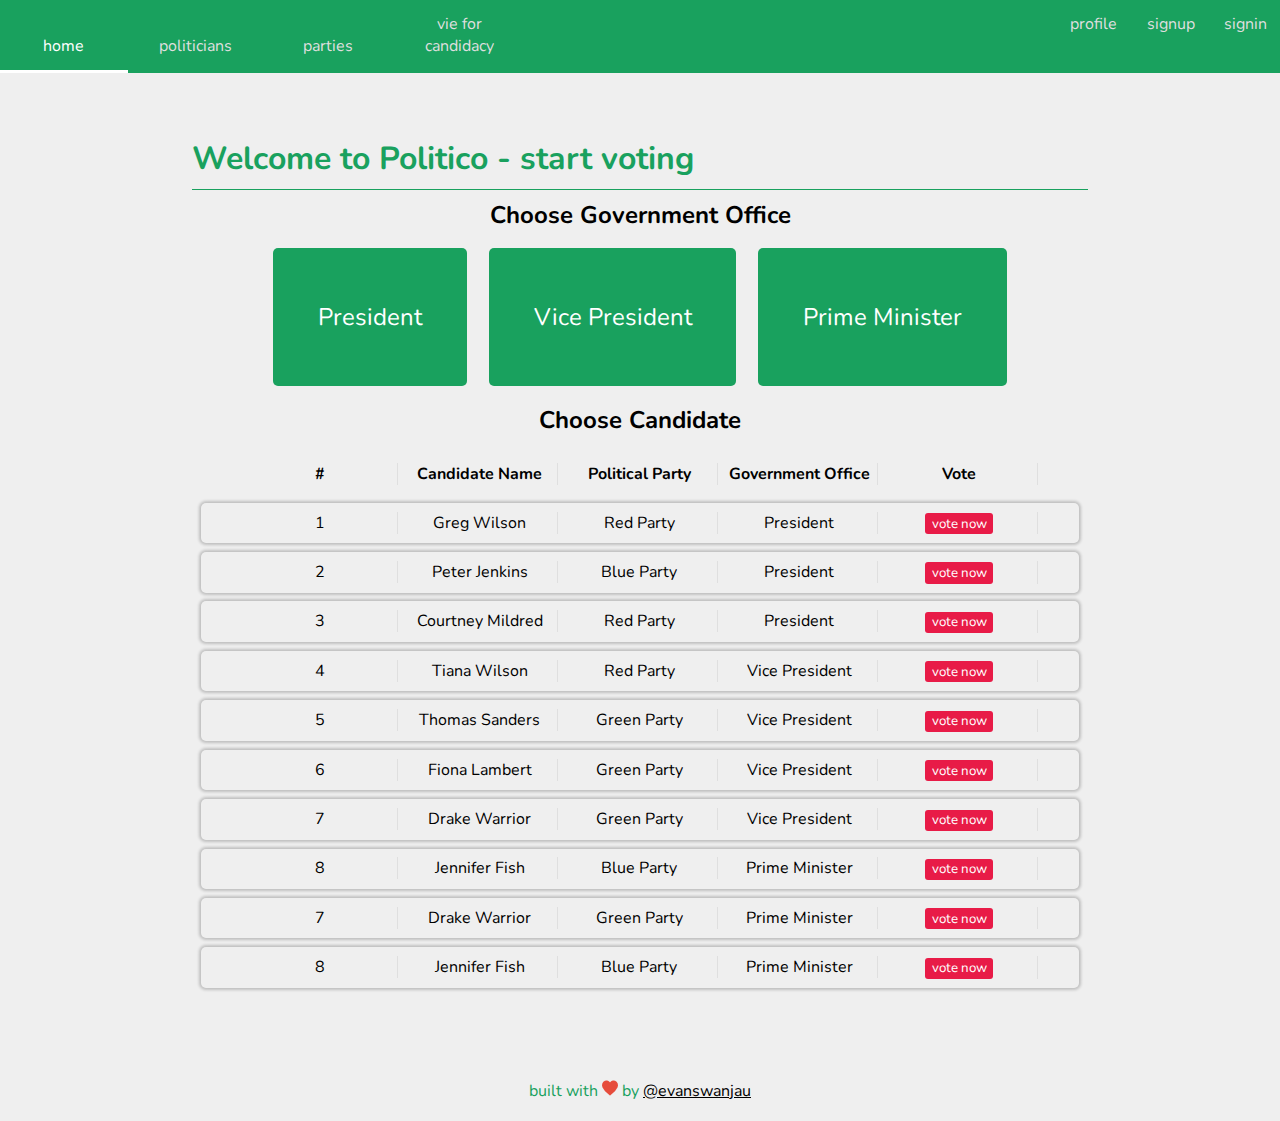
<file: UI/index.html>
<!DOCTYPE html>
<html lang="en" dir="ltr">
  <head>
    <meta charset="utf-8">
    <title>politico | vote</title>
    <link href="https://fonts.googleapis.com/css?family=Nunito" rel="stylesheet">
    <link rel="stylesheet" href="css/main.css">
  </head>
  <body>

    <!-- navigation bar -->
    <nav>
      <ul>
        <a href="index.html"><li class="current">home</li></a>
        <a href="politicians.html"><li>politicians</li></a>
        <a href="political-parties.html"><li>parties</li></a>
        <a href="express-interest.html"><li>vie for candidacy</li></a>
        <div class="right-links">
          <a href="profile/index.html"><li>profile</li></a>
          <a href="signup.html"><li>signup</li></a>
          <a href="signin.html"><li>signin</li></a>
        </div>
      </ul>
    </nav>

    <div class="main-holder">
      <h1>Welcome to Politico - start voting</h1>
      <div id="gov-office">
        <h2>Choose Government Office</h2>
        <ul>
          <li onclick="return getOffice('president')">President</li>
          <li onclick="return getOffice('vicepresident')">Vice President</li>
          <li onclick="return getOffice('primeminister')">Prime Minister</li>
        </ul>
      </div>
      <div id="candidates">
        <h2>Choose Candidate</h2>
        <ul class="head-item item">
          <li><b>#</b></li>
          <li><b>Candidate Name</b></li>
          <li><b>Political Party</b></li>
          <li><b>Government Office</b></li>
          <li><b>Vote</b></li>
        </ul>
        <ul class="item">
          <li>1</li>
          <li>Greg Wilson</li>
          <li>Red Party</li>
          <li>President</li>
          <li><button type="button" name="button">vote now</button></li>
        </ul>
        <ul class="item">
          <li>2</li>
          <li>Peter Jenkins</li>
          <li>Blue Party</li>
          <li>President</li>
          <li><button type="button" name="button">vote now</button></li>
        </ul>
        <ul class="item">
          <li>3</li>
          <li>Courtney Mildred</li>
          <li>Red Party</li>
          <li>President</li>
          <li><button type="button" name="button">vote now</button></li>
        </ul>
        <ul class="item">
          <li>4</li>
          <li>Tiana Wilson</li>
          <li>Red Party</li>
          <li>Vice President</li>
          <li><button type="button" name="button">vote now</button></li>
        </ul>
        <ul class="item">
          <li>5</li>
          <li>Thomas Sanders</li>
          <li>Green Party</li>
          <li>Vice President</li>
          <li><button type="button" name="button">vote now</button></li>
        </ul>
        <ul class="item">
          <li>6</li>
          <li>Fiona Lambert</li>
          <li>Green Party</li>
          <li>Vice President</li>
          <li><button type="button" name="button">vote now</button></li>
        </ul>
        <ul class="item">
          <li>7</li>
          <li>Drake Warrior</li>
          <li>Green Party</li>
          <li>Vice President</li>
          <li><button type="button" name="button">vote now</button></li>
        </ul>
        <ul class="item">
          <li>8</li>
          <li>Jennifer Fish</li>
          <li>Blue Party</li>
          <li>Prime Minister</li>
          <li><button type="button" name="button">vote now</button></li>
        </ul>
        <ul class="item">
          <li>7</li>
          <li>Drake Warrior</li>
          <li>Green Party</li>
          <li>Prime Minister</li>
          <li><button type="button" name="button">vote now</button></li>
        </ul>
        <ul class="item">
          <li>8</li>
          <li>Jennifer Fish</li>
          <li>Blue Party</li>
          <li>Prime Minister</li>
          <li><button type="button" name="button">vote now</button></li>
        </ul>
      </div>
    </div>
    <footer>
      <p>built with <img src="images/hearts.png" alt="image"> by <a href="https://github.com/evanswanjau" target="_blank"> @evanswanjau</a></p>
    </footer>
  </body>
</html>
</file>
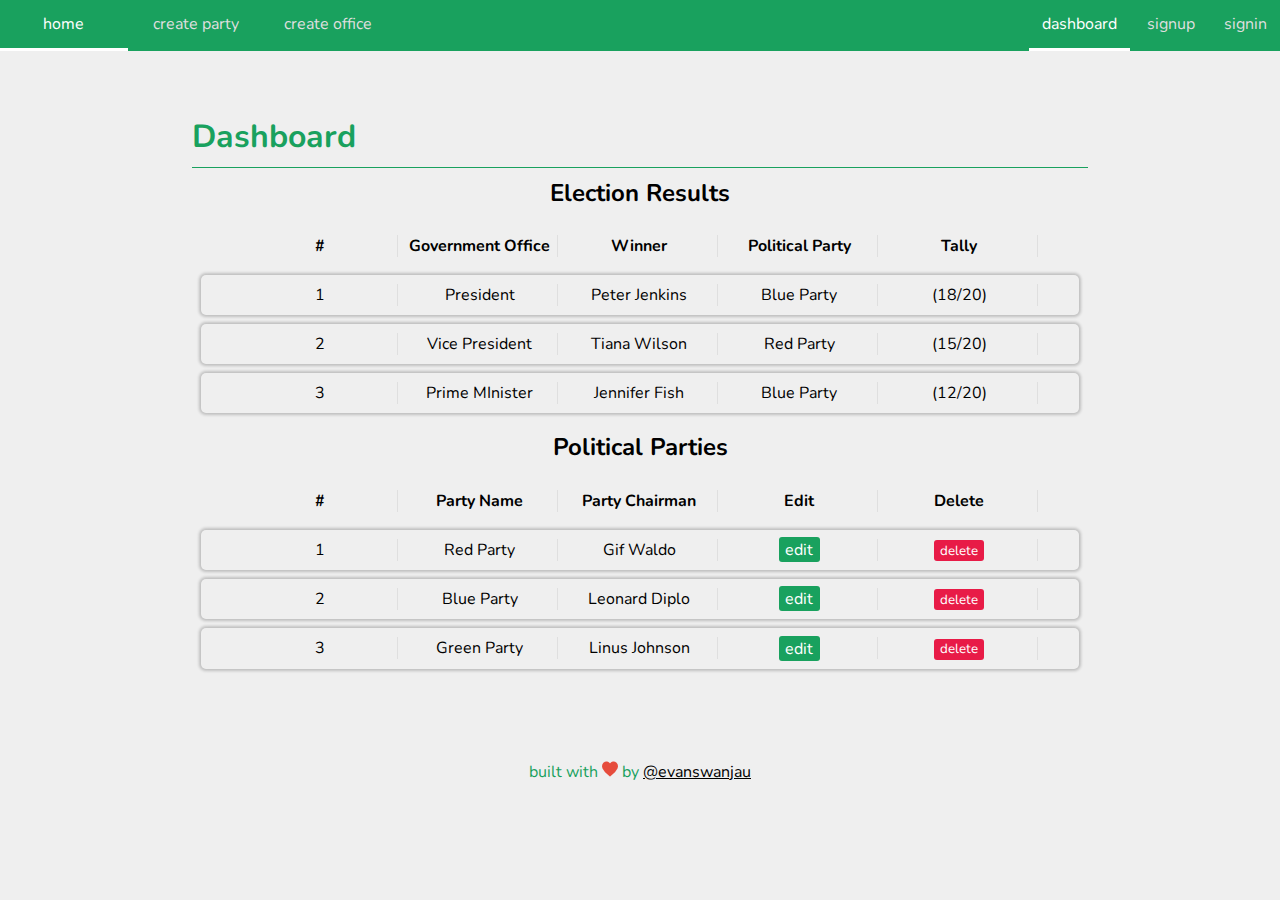
<file: UI/admin/index.html>
<!DOCTYPE html>
<html lang="en" dir="ltr">
  <head>
    <meta charset="utf-8">
    <title>politico | dashboard</title>
    <link href="https://fonts.googleapis.com/css?family=Nunito" rel="stylesheet">
    <link rel="stylesheet" href="../css/main.css">
  </head>
  <body>

    <!-- navigation bar -->
    <nav>
      <ul>
        <a href="../index.html"><li>home</li></a>
        <a href="create-party.html"><li>create party</li></a>
        <a href="create-gov-office.html"><li>create office</li></a>
        <div class="right-links">
          <a href="index.html"><li class="current">dashboard</li></a>
          <a href="../signup.html"><li>signup</li></a>
          <a href="../signin.html"><li>signin</li></a>
        </div>
      </ul>
    </nav>

    <div class="main-holder">
      <h1>Dashboard</h1>
      <h2>Election Results</h2>
      <ul class="head-item item">
        <li><b>#</b></li>
        <li><b>Government Office</b></li>
        <li><b>Winner</b></li>
        <li><b>Political Party</b></li>
        <li><b>Tally</b></li>
      </ul>
      <ul class="item">
        <li>1</li>
        <li>President</li>
        <li>Peter Jenkins</li>
        <li>Blue Party</li>
        <li>(18/20)</li>
      </ul>
      <ul class="item">
        <li>2</li>
        <li>Vice President</li>
        <li>Tiana Wilson</li>
        <li>Red Party</li>
        <li>(15/20)</li>
      </ul>
      <ul class="item">
        <li>3</li>
        <li>Prime MInister</li>
        <li>Jennifer Fish</li>
        <li>Blue Party</li>
        <li>(12/20)</li>
      </ul>

      <h2>Political Parties</h2>
      <ul class="head-item item">
        <li><b>#</b></li>
        <li><b>Party Name</b></li>
        <li><b>Party Chairman</b></li>
        <li><b>Edit</b></li>
        <li><b>Delete</b></li>
      </ul>
      <ul class="item">
        <li>1</li>
        <li>Red Party</li>
        <li>Gif Waldo</li>
        <li><a class="button edit" href="edit-party.html">edit</a></li>
        <li><button type="submit" name="delete">delete</button></li>

      </ul>
      <ul class="item">
        <li>2</li>
        <li>Blue Party</li>
        <li>Leonard Diplo</li>
        <li><a class="button edit" href="edit-party.html">edit</a></li>
        <li><button type="submit" name="delete">delete</button></li>
      </ul>
      <ul class="item">
        <li>3</li>
        <li>Green Party</li>
        <li>Linus Johnson</li>
        <li><a class="button edit" href="edit-party.html">edit</a></li>
        <li><button type="submit" name="delete">delete</button></li>
      </ul>
    </div>
    <footer>
      <p>built with <img src="../images/hearts.png" alt="image"> by <a href="https://github.com/evanswanjau" target="_blank"> @evanswanjau</a></p>
    </footer>
  </body>
</html>
</file>
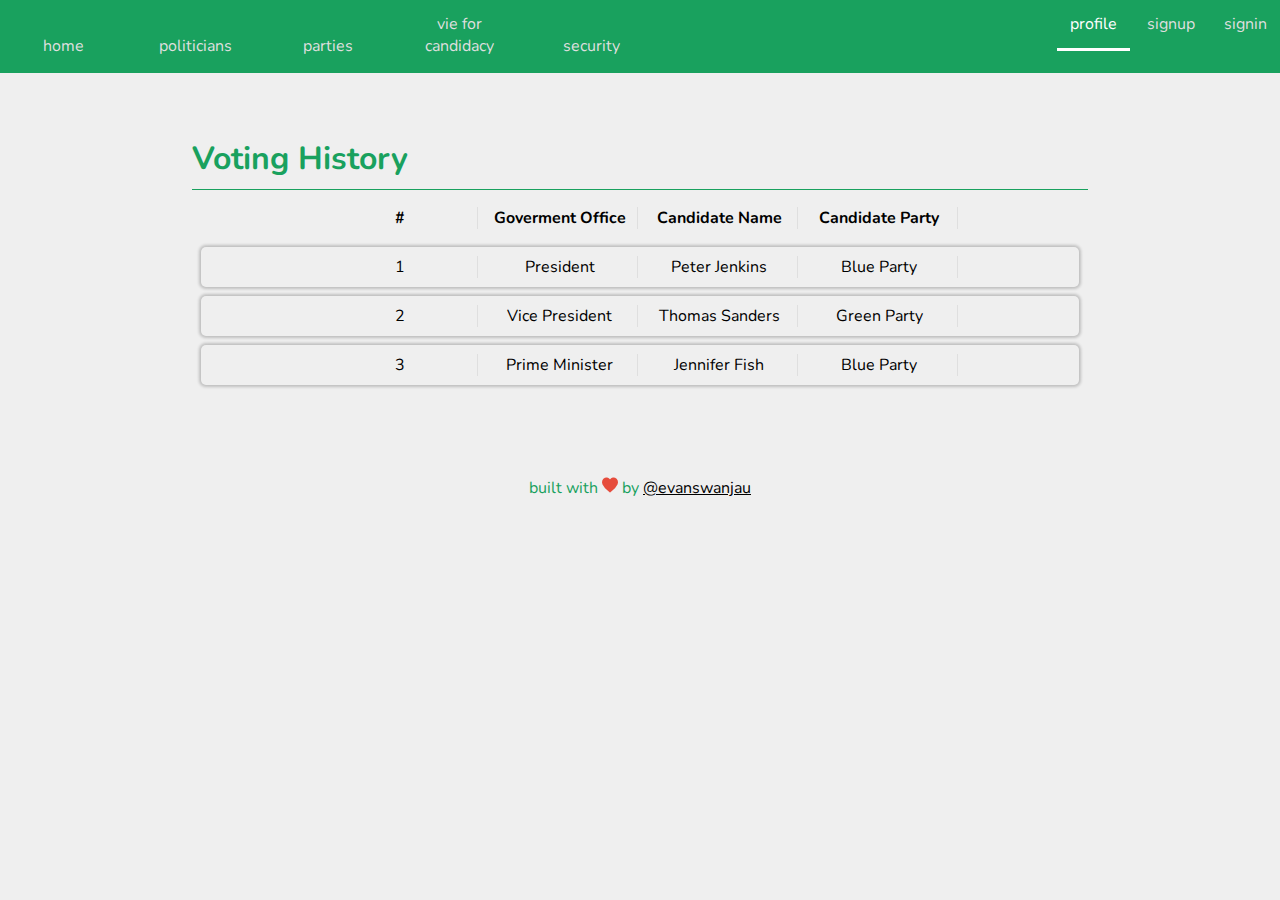
<file: UI/profile/index.html>
<!DOCTYPE html>
<html lang="en" dir="ltr">
  <head>
    <meta charset="utf-8">
    <title>politico | profile</title>
    <link href="https://fonts.googleapis.com/css?family=Nunito" rel="stylesheet">
    <link rel="stylesheet" href="../css/main.css">
  </head>
  <body>

    <!-- navigation bar -->
    <nav>
      <ul>
        <a href="../index.html"><li>home</li></a>
        <a href="../politicians.html"><li>politicians</li></a>
        <a href="../political-parties.html"><li>parties</li></a>
        <a href="../express-interest.html"><li>vie for candidacy</li></a>
        <a href="reset-password.html"><li>security</li></a>
        <div class="right-links">
          <a href="index.html"><li class="current">profile</li></a>
          <a href="../signup.html"><li>signup</li></a>
          <a href="../signin.html"><li>signin</li></a>
        </div>
      </ul>
    </nav>

    <div class="main-holder">
      <h1>Voting History</h1>
      <ul class="head-item item">
        <li><b>#</b></li>
        <li><b>Goverment Office</b></li>
        <li><b>Candidate Name</b></li>
        <li><b>Candidate Party</b></li>
      </ul>
      <ul class="item">
        <li>1</li>
        <li>President</li>
        <li>Peter Jenkins</li>
        <li>Blue Party</li>
      </ul>
      <ul class="item">
        <li>2</li>
        <li>Vice President</li>
        <li>Thomas Sanders</li>
        <li>Green Party</li>
      </ul>
      <ul class="item">
        <li>3</li>
        <li>Prime Minister</li>
        <li>Jennifer Fish</li>
        <li>Blue Party</li>
      </ul>
    </div>
    <footer>
      <p>built with <img src="../images/hearts.png" alt="image"> by <a href="https://github.com/evanswanjau" target="_blank"> @evanswanjau</a></p>
    </footer>
  </body>
</html>
</file>
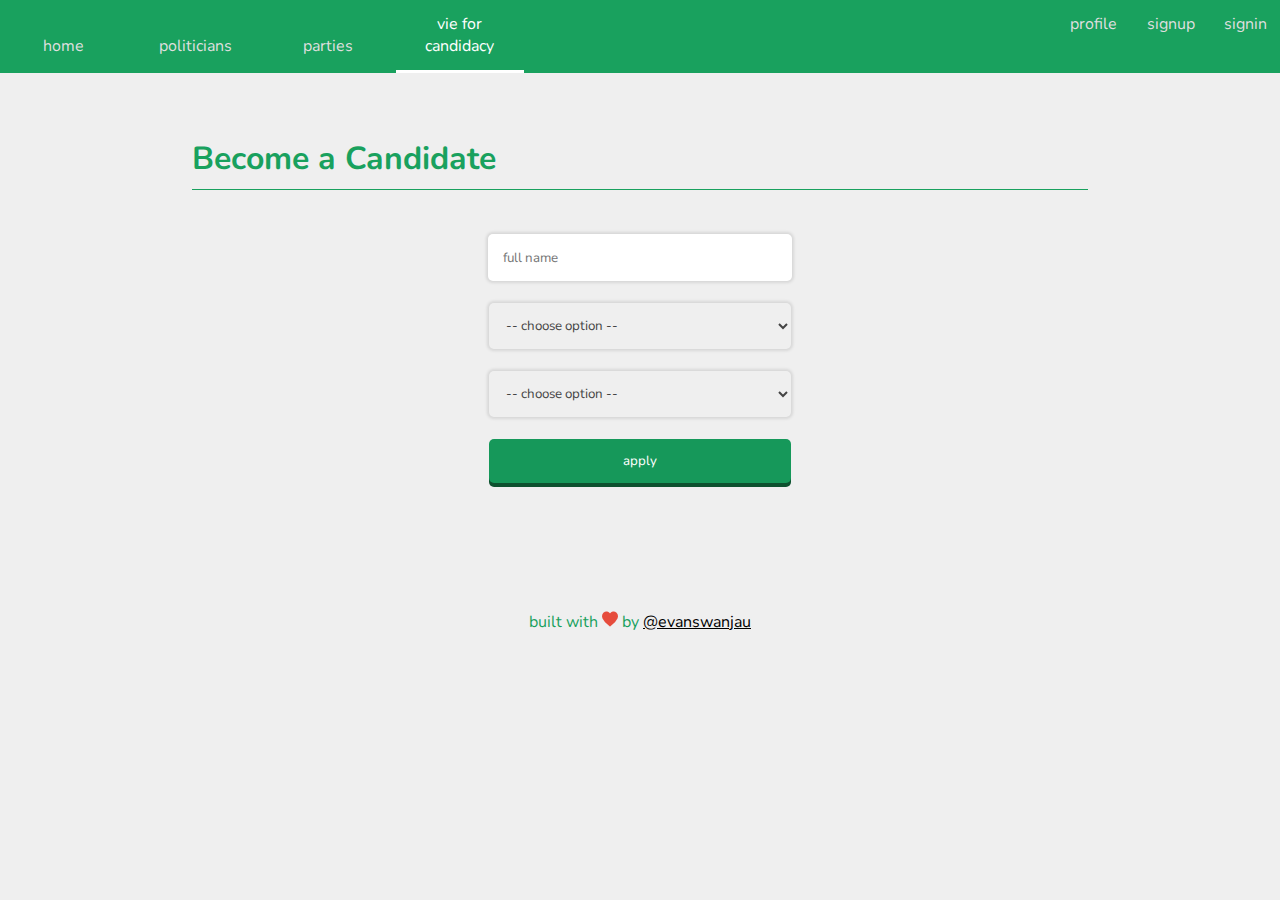
<file: UI/express-interest.html>
<!DOCTYPE html>
<html lang="en" dir="ltr">
  <head>
    <meta charset="utf-8">
    <title>politico | express interest</title>
    <link href="https://fonts.googleapis.com/css?family=Nunito" rel="stylesheet">
    <link rel="stylesheet" href="css/main.css">
  </head>
  <body>

    <!-- navigation bar -->
    <nav>
      <ul>
        <a href="index.html"><li>home</li></a>
        <a href="politicians.html"><li>politicians</li></a>
        <a href="political-parties.html"><li>parties</li></a>
        <a href="express-interest.html"><li class="current">vie for candidacy</li></a>
        <div class="right-links">
          <a href="profile/index.html"><li>profile</li></a>
          <a href="signup.html"><li>signup</li></a>
          <a href="signin.html"><li>signin</li></a>
        </div>
      </ul>
    </nav>

    <div class="main-holder">
      <h1>Become a Candidate</h1>
      <form class="ui-form" action="" method="post">
        <input type="text" name="name" placeholder="full name"><br><br>
        <select class="option" name="politicalparty">
          <option value="">-- choose option --</option>
          <option value="red">red party</option>
          <option value="green">green party</option>
          <option value="blue">blue party</option>
        </select><br><br>
        <select class="option" name="governmentoffice">
          <option value="">-- choose option --</option>
          <option value="president">president</option>
          <option value="vicepresident">vice president</option>
          <option value="primeminister">prime minister</option>
        </select><br><br>
        <input type="submit" name="apply" value="apply">
      </form>
    </div>
    <footer>
      <p>built with <img src="images/hearts.png" alt="image"> by <a href="https://github.com/evanswanjau" target="_blank"> @evanswanjau</a></p>
    </footer>
  </body>
</html>
</file>
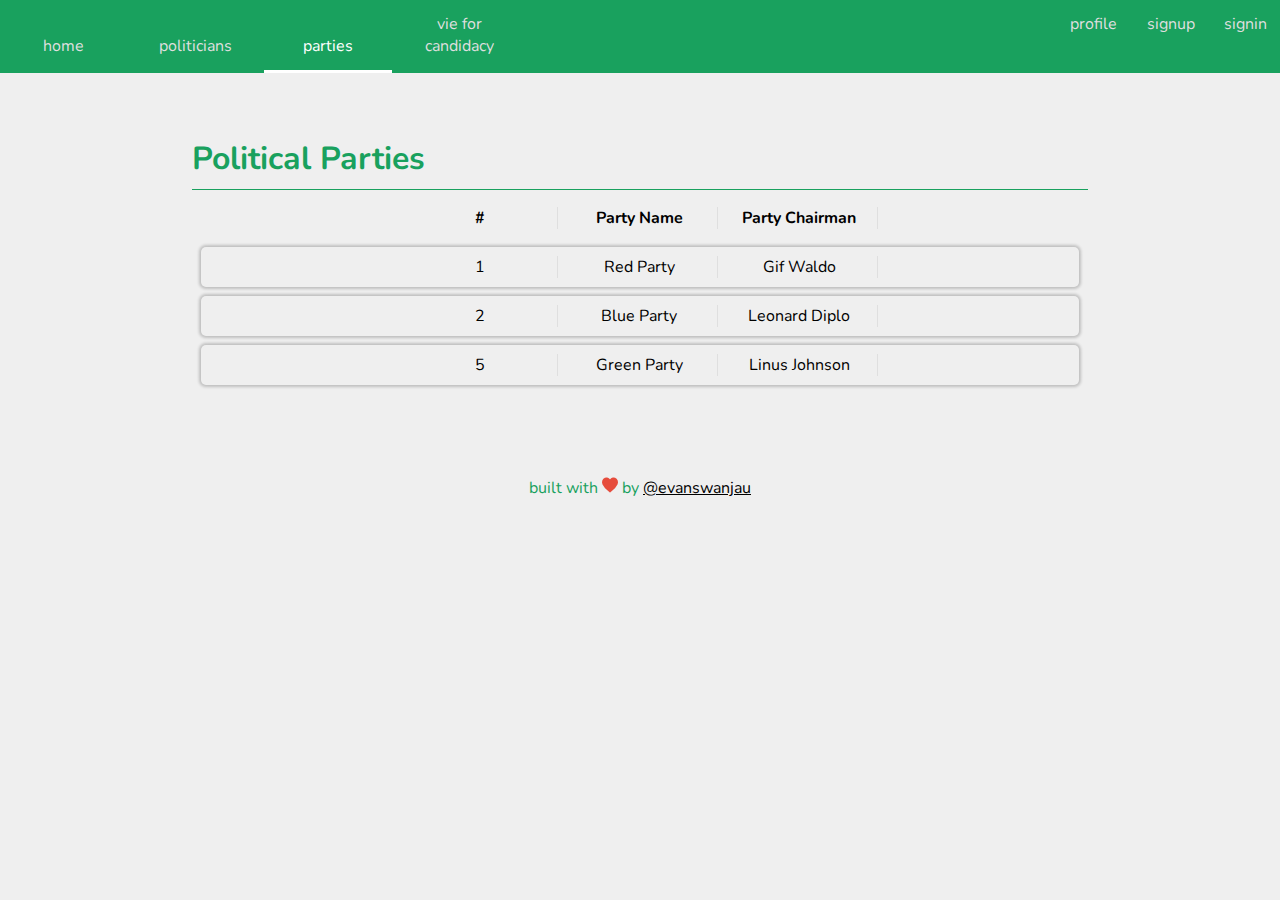
<file: UI/political-parties.html>
<!DOCTYPE html>
<html lang="en" dir="ltr">
  <head>
    <meta charset="utf-8">
    <title>politico | political parties</title>
    <link href="https://fonts.googleapis.com/css?family=Nunito" rel="stylesheet">
    <link rel="stylesheet" href="css/main.css">
  </head>
  <body>

    <!-- navigation bar -->
    <nav>
      <ul>
        <a href="index.html"><li>home</li></a>
        <a href="politicians.html"><li>politicians</li></a>
        <a href="political-parties.html"><li class="current">parties</li></a>
        <a href="express-interest.html"><li>vie for candidacy</li></a>
        <div class="right-links">
          <a href="profile/index.html"><li>profile</li></a>
          <a href="signup.html"><li>signup</li></a>
          <a href="signin.html"><li>signin</li></a>
        </div>
      </ul>
    </nav>

    <div class="main-holder">
      <h1>Political Parties</h1>
      <ul class="head-item item">
        <li><b>#</b></li>
        <li><b>Party Name</b></li>
        <li><b>Party Chairman</b></li>
      </ul>
      <ul class="item">
        <li>1</li>
        <li>Red Party</li>
        <li>Gif Waldo</li>
      </ul>
      <ul class="item">
        <li>2</li>
        <li>Blue Party</li>
        <li>Leonard Diplo</li>
      </ul>
      <ul class="item">
        <li>5</li>
        <li>Green Party</li>
        <li>Linus Johnson</li>
      </ul>
    </div>
    <footer>
      <p>built with <img src="images/hearts.png" alt="image"> by <a href="https://github.com/evanswanjau" target="_blank"> @evanswanjau</a></p>
    </footer>
  </body>
</html>
</file>
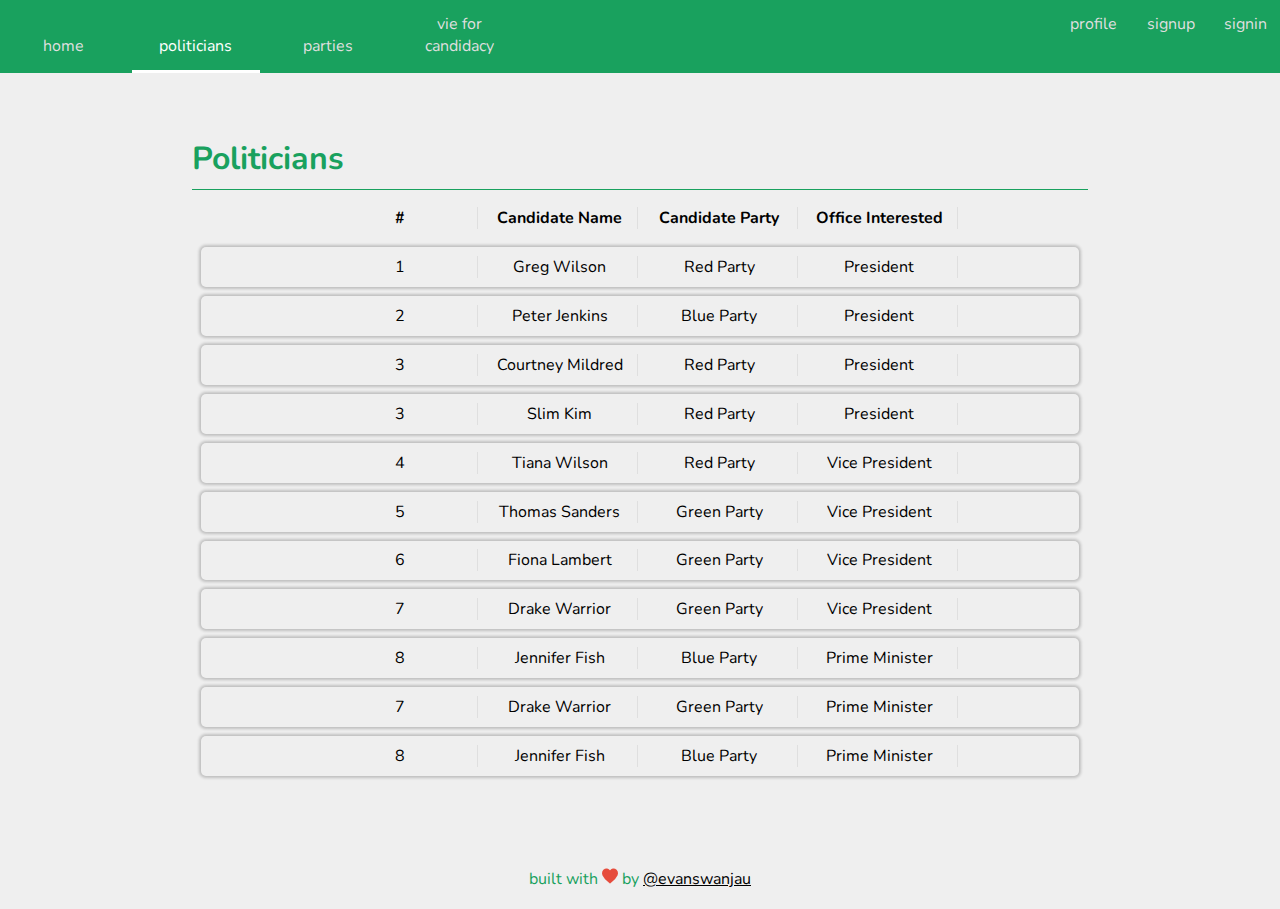
<file: UI/politicians.html>
<!DOCTYPE html>
<html lang="en" dir="ltr">
  <head>
    <meta charset="utf-8">
    <title>politico | politicians</title>
    <link href="https://fonts.googleapis.com/css?family=Nunito" rel="stylesheet">
    <link rel="stylesheet" href="css/main.css">
  </head>
  <body>

    <!-- navigation bar -->
    <nav>
      <ul>
        <a href="index.html"><li>home</li></a>
        <a href="politicians.html"><li class="current">politicians</li></a>
        <a href="political-parties.html"><li>parties</li></a>
        <a href="express-interest.html"><li>vie for candidacy</li></a>
        <div class="right-links">
          <a href="profile/index.html"><li>profile</li></a>
          <a href="signup.html"><li>signup</li></a>
          <a href="signin.html"><li>signin</li></a>
        </div>
      </ul>
    </nav>

    <div class="main-holder">
      <h1>Politicians</h1>
      <ul class="head-item item">
        <li><b>#</b></li>
        <li><b>Candidate Name</b></li>
        <li><b>Candidate Party</b></li>
        <li><b>Office Interested</b></li>
      </ul>
      <ul class="item">
        <li>1</li>
        <li>Greg Wilson</li>
        <li>Red Party</li>
        <li>President</li>
      </ul>
      <ul class="item">
        <li>2</li>
        <li>Peter Jenkins</li>
        <li>Blue Party</li>
        <li>President</li>
      </ul>
      <ul class="item">
        <li>3</li>
        <li>Courtney Mildred</li>
        <li>Red Party</li>
        <li>President</li>
      </ul>
      <ul class="item">
        <li>3</li>
        <li>Slim Kim</li>
        <li>Red Party</li>
        <li>President</li>
      </ul>
      <ul class="item">
        <li>4</li>
        <li>Tiana Wilson</li>
        <li>Red Party</li>
        <li>Vice President</li>
      </ul>
      <ul class="item">
        <li>5</li>
        <li>Thomas Sanders</li>
        <li>Green Party</li>
        <li>Vice President</li>
      </ul>
      <ul class="item">
        <li>6</li>
        <li>Fiona Lambert</li>
        <li>Green Party</li>
        <li>Vice President</li>
      </ul>
      <ul class="item">
        <li>7</li>
        <li>Drake Warrior</li>
        <li>Green Party</li>
        <li>Vice President</li>
      </ul>
      <ul class="item">
        <li>8</li>
        <li>Jennifer Fish</li>
        <li>Blue Party</li>
        <li>Prime Minister</li>
      </ul>
      <ul class="item">
        <li>7</li>
        <li>Drake Warrior</li>
        <li>Green Party</li>
        <li>Prime Minister</li>
      </ul>
      <ul class="item">
        <li>8</li>
        <li>Jennifer Fish</li>
        <li>Blue Party</li>
        <li>Prime Minister</li>
      </ul>
    </div>
    <footer>
      <p>built with <img src="images/hearts.png" alt="image"> by <a href="https://github.com/evanswanjau" target="_blank"> @evanswanjau</a></p>
    </footer>
  </body>
</html>
</file>
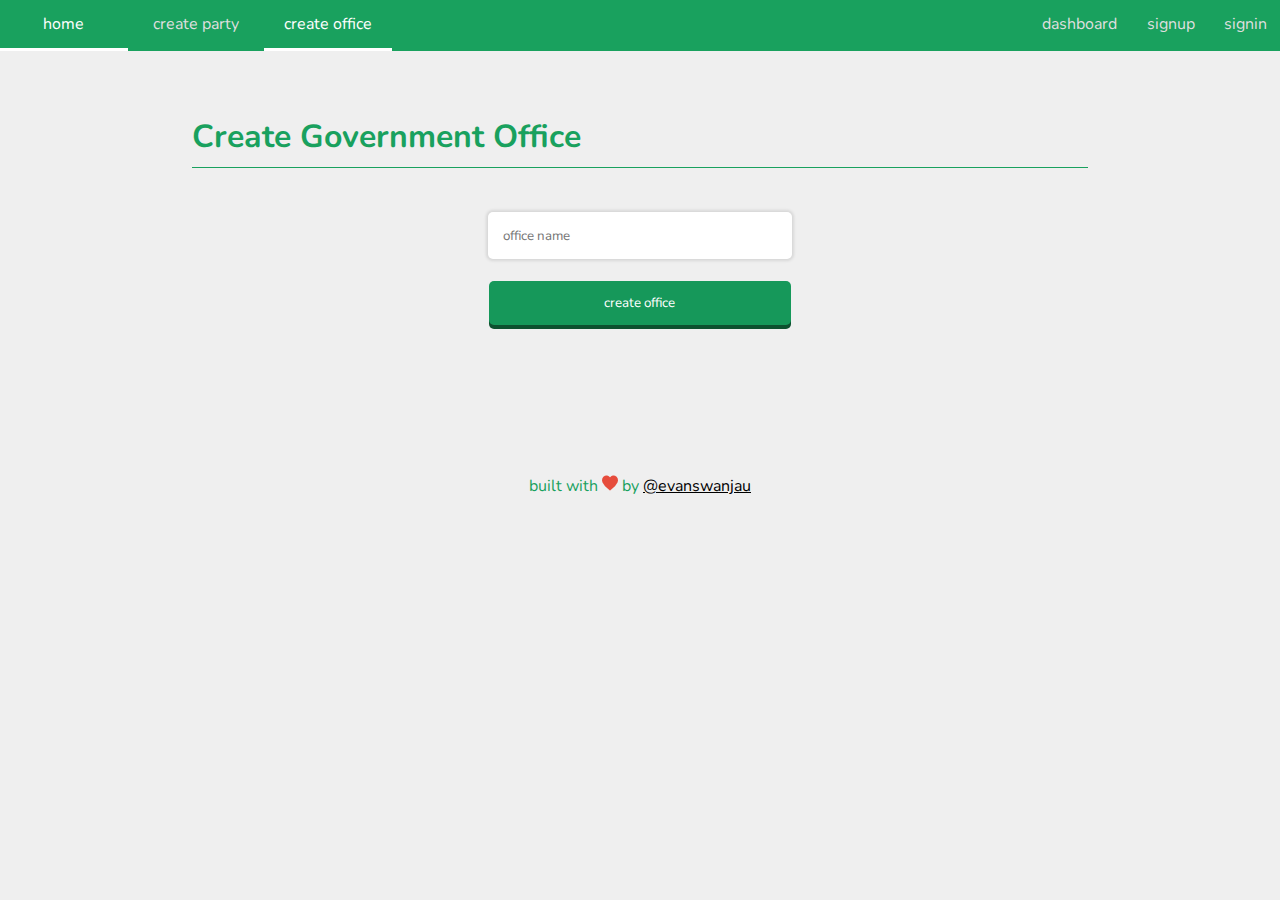
<file: UI/admin/create-gov-office.html>
<!DOCTYPE html>
<html lang="en" dir="ltr">
  <head>
    <meta charset="utf-8">
    <title>politico | create government office</title>
    <link href="https://fonts.googleapis.com/css?family=Nunito" rel="stylesheet">
    <link rel="stylesheet" href="../css/main.css">
  </head>
  <body>

    <!-- navigation bar -->
    <nav>
      <ul>
        <a href="../index.html"><li>home</li></a>
        <a href="create-party.html"><li>create party</li></a>
        <a href="create-gov-office.html"><li class="current">create office</li></a>
        <div class="right-links">
          <a href="index.html"><li>dashboard</li></a>
          <a href="../signup.html"><li>signup</li></a>
          <a href="../signin.html"><li>signin</li></a>
        </div>
      </ul>
    </nav>

    <div class="main-holder">
      <h1>Create Government Office</h1>
      <form class="ui-form" action="" method="post">
        <input type="text" name="name" placeholder="office name"><br><br>
        <input type="submit" name="create-office" value="create office"><br><br>
      </form>
    </div>
    <footer>
      <p>built with <img src="../images/hearts.png" alt="image"> by <a href="https://github.com/evanswanjau" target="_blank"> @evanswanjau</a></p>
    </footer>
  </body>
</html>
</file>
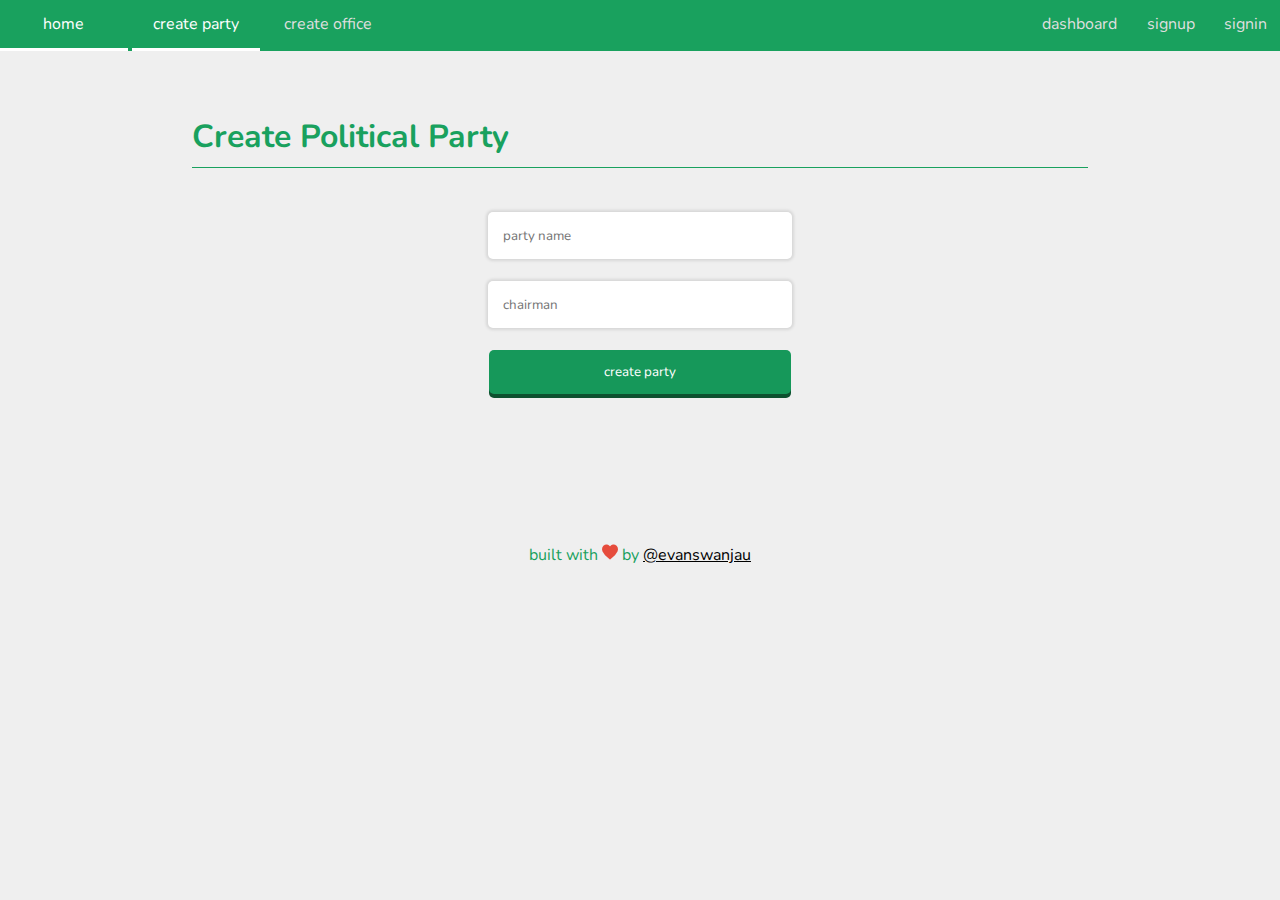
<file: UI/admin/create-party.html>
<!DOCTYPE html>
<html lang="en" dir="ltr">
  <head>
    <meta charset="utf-8">
    <title>politico | create political party</title>
    <link href="https://fonts.googleapis.com/css?family=Nunito" rel="stylesheet">
    <link rel="stylesheet" href="../css/main.css">
  </head>
  <body>

    <!-- navigation bar -->
    <nav>
      <ul>
        <a href="../index.html"><li>home</li></a>
        <a href="create-party.html"><li class="current">create party</li></a>
        <a href="create-gov-office.html"><li>create office</li></a>
        <div class="right-links">
          <a href="index.html"><li>dashboard</li></a>
          <a href="../signup.html"><li>signup</li></a>
          <a href="../signin.html"><li>signin</li></a>
        </div>
      </ul>
    </nav>

    <div class="main-holder">
      <h1>Create Political Party</h1>
      <form class="ui-form" action="" method="post">
        <input type="text" name="name" placeholder="party name"><br><br>
        <input type="text" name="chairman" placeholder="chairman"><br><br>
        <input type="submit" name="create-party" value="create party"><br><br>
      </form>
    </div>
    <footer>
      <p>built with <img src="../images/hearts.png" alt="image"> by <a href="https://github.com/evanswanjau" target="_blank"> @evanswanjau</a></p>
    </footer>
  </body>
</html>
</file>
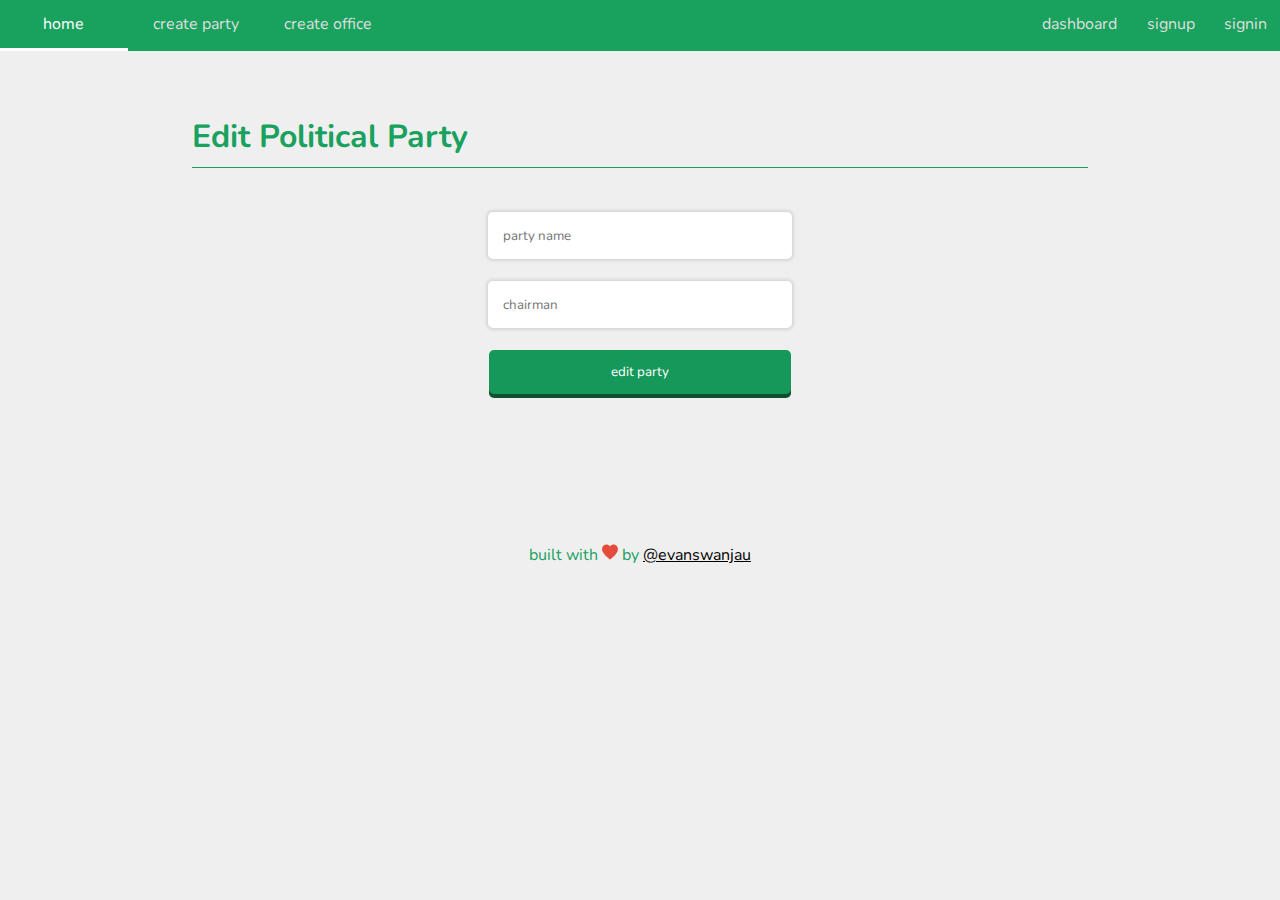
<file: UI/admin/edit-party.html>
<!DOCTYPE html>
<html lang="en" dir="ltr">
  <head>
    <meta charset="utf-8">
    <title>politico | edit political party</title>
    <link href="https://fonts.googleapis.com/css?family=Nunito" rel="stylesheet">
    <link rel="stylesheet" href="../css/main.css">
  </head>
  <body>

    <!-- navigation bar -->
    <nav>
      <ul>
        <a href="../index.html"><li>home</li></a>
        <a href="create-party.html"><li>create party</li></a>
        <a href="create-gov-office.html"><li>create office</li></a>
        <div class="right-links">
          <a href="index.html"><li>dashboard</li></a>
          <a href="../signup.html"><li>signup</li></a>
          <a href="../signin.html"><li>signin</li></a>
        </div>
      </ul>
    </nav>

    <div class="main-holder">
      <h1>Edit Political Party</h1>
      <form class="ui-form" action="" method="post">
        <input type="text" name="name" placeholder="party name"><br><br>
        <input type="text" name="chairman" placeholder="chairman"><br><br>
        <input type="submit" name="edit-party" value="edit party"><br><br>
      </form>
    </div>
    <footer>
      <p>built with <img src="../images/hearts.png" alt="image"> by <a href="https://github.com/evanswanjau" target="_blank"> @evanswanjau</a></p>
    </footer>
  </body>
</html>
</file>
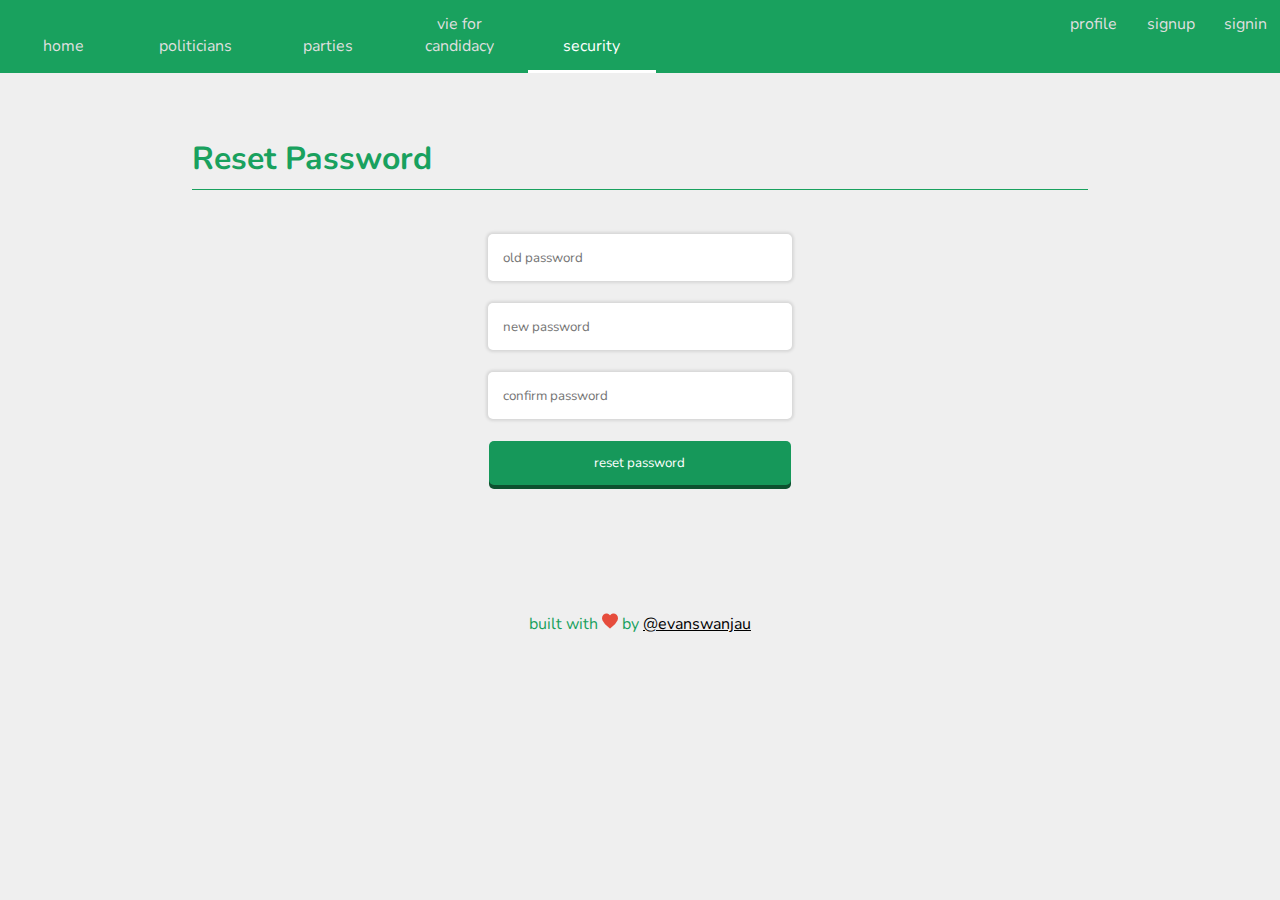
<file: UI/profile/reset-password.html>
<!DOCTYPE html>
<html lang="en" dir="ltr">
  <head>
    <meta charset="utf-8">
    <title>politico | reset password</title>
    <link href="https://fonts.googleapis.com/css?family=Nunito" rel="stylesheet">
    <link rel="stylesheet" href="../css/main.css">
  </head>
  <body>

    <!-- navigation bar -->
    <nav>
      <ul>
        <a href="../index.html"><li>home</li></a>
        <a href="../politicians.html"><li>politicians</li></a>
        <a href="../political-parties.html"><li>parties</li></a>
        <a href="../express-interest.html"><li>vie for candidacy</li></a>
        <a href="reset-password.html"><li class="current">security</li></a>
        <div class="right-links">
          <a href="index.html"><li>profile</li></a>
          <a href="../signup.html"><li>signup</li></a>
          <a href="../signin.html"><li>signin</li></a>
        </div>
      </ul>
    </nav>

    <div class="main-holder">
      <h1>Reset Password</h1>
      <form class="ui-form" action="" method="post">
        <input type="password" name="oldpassword" placeholder="old password"><br><br>
        <input type="password" name="newpassword" placeholder="new password"><br><br>
        <input type="password" name="confirmpassword" placeholder="confirm password"><br><br>
        <input type="submit" name="reset-password" value="reset password">
      </form>
    </div>
    <footer>
      <p>built with <img src="../images/hearts.png" alt="image"> by <a href="https://github.com/evanswanjau" target="_blank"> @evanswanjau</a></p>
    </footer>
  </body>
</html>
</file>
<file: UI/css/main.css>
/*
------------------------------------------------
STYLING CODE FOR POLITICAL SYSTEM
------------------------------------------------
*/

body {
  font-family: "Nunito", nunito, sans-serif;
  background-color: #efefef;
}

* {
  margin: 0%;
  padding: 0%;
  outline: 0;
}


#responseMessage{
  display: none;
  margin:1% auto;
  background-color:#E81B47;
  width:25.3%;
  padding:1%;
  border-radius:5px;
}

/*
------------------------------------------------
 floats
------------------------------------------------
*/
.right{
  float: right;
}

.left{
  float:left;
}

button, .button {
  border: none;
  font-family: "Nunito", nunito, sans-serif;
  padding: 1% 4%;
  background-color: #E81B47;
  cursor: pointer;
  border-radius: 3px;
  color: #fff;
  -webkit-transition: background .5s, box-shadow .5s;
}

button:hover, .button:hover {
  background-color: #9B0606;
}

.button{
  text-decoration: none;
}

.edit{
  background-color:#19A15E;
}

.edit:hover{
  background-color:#fff;
  color:#19A15E;
}


/*
------------------------------------------------
 form design
------------------------------------------------
*/
.form-holder{
  background-color:#19A15E;
  height:100vh;
  text-align:center;
}

.ui-form {
  padding:5%;
}

.ui-form h1, p{
  padding: .5%;
  color:#fff;
}

.ui-form h2{
  color:#fff;
}

.ui-form input[type='email'], .ui-form [type='password'], .ui-form [type='text'], select{
  padding: 1.2%;
  width: 25%;
  border: none;
  font-family: "Nunito", nunito, sans-serif;
  border-radius: 5px;
  color: #444;
  box-shadow: 0 0 3px 2px rgba(0, 0, 0, 0.1);
}

.mini-input{
  width:11.2%!important;
  text-transform: capitalize;
}

.main-holder input[type='email'], .main-holder [type='password'], .main-holder [type='text']{
  padding: 1.8%;
  width: 34%;
}

.main-holder input[type='submit'], select{
  padding: 1.6%;
  width: 37.5%;
}

.ui-form [type='submit'] {
  width:27.5%;
  border: none;
  font-family: "Nunito", nunito, sans-serif;
  padding: 1% 2%;
  background-color: #16985A;
  cursor: pointer;
  border-radius: 5px;
  color: #fff;
  box-shadow: 0 4px #0d512f;
  -webkit-transition: background .5s, box-shadow .5s;
}

.ui-form input[type='submit']:hover {
  background-color: #127142;
}

.ui-form input[type='submit']:active {
  background-color: #0d512f;
  box-shadow: 0 3px #0d512f;
  transform: translateY(2px);
}

/*
------------------------------------------------
admin pages design
------------------------------------------------
*/

.main-holder{
  padding:5%;
  width:70%;
  margin:auto;
  text-align: center;
}

.main-holder h1{
  text-align: left;
  padding-bottom:1%;
  border-bottom:1px solid #19A15E;
  color:#19A15E;
}

.main-holder h2{
  padding:1%;
}

/*
------------------------------------------------
voting pages design
------------------------------------------------
*/

#gov-office li{
  background-color:#19A15E;
  list-style: none;
  display: inline-block;
  width:auto;
  padding:5%;
  margin:1%;
  font-size:1.5em;
  border-radius:5px;
  border-bottom:8px solid transparent;
  border-top:8px solid transparent;
  color:#fff;
  cursor: pointer;
  -webkit-transition:border .5s, transform .2s;
}

#gov-office li:hover{
  border-bottom:8px solid #E81B47;
  border-top:8px solid #E81B47;
  transform: scale(1.05);
}

.item{
  background-color:#efefef;
  text-align:center;
  border-radius:5px;
  margin:1%;
  padding:1%;
  box-shadow: 0 0 3px 2px rgba(0, 0, 0, 0.2);
  -webkit-transition:background .5s, transform .2s;
}

.item:hover{
  background-color:#19A15E;
  color:#fff;
  box-shadow:none;
  transform:scale(1.015);
}

.item li{
  display:inline-block;
  width:18%;
  border-right:1px solid #dfdfdf;
}

.head-item{
  background-color:transparent;
  box-shadow:none;
}

.head-item:hover{
  background-color:transparent;
  color:#666;
  transform:none;
}

/*
------------------------------------------------
nav design
------------------------------------------------
*/

nav{
  background-color:#19A15E;
}

nav li{
  width:8%;
  text-align: center;
  padding:1%;
  list-style: none;
  display: inline-block;
  border-bottom:3px solid transparent;
  -webkit-transition: border .5s;
}

nav li:hover{
  border-bottom:3px solid #fff;
}

nav a:hover{
  color:#fff;
}

nav a{
  color:#dfdfdf;
  text-decoration: none;
}


.right-links{
  text-align:right;
  width:25%;
  position: absolute;
  right:0;
  top:0;
}

.right-links li{
  padding:4%;
  width: auto;
}


.current{
  border-bottom:3px solid #fff;
  color:#fff;
}

footer{
  padding:1%;
  text-align: center;
}

footer p{
  color:#19A15E;
}

footer a{
  color:#000;
}

.out{
  margin-bottom: 1%!important;
}

.out p{
  color:#fff;
}
</file>
